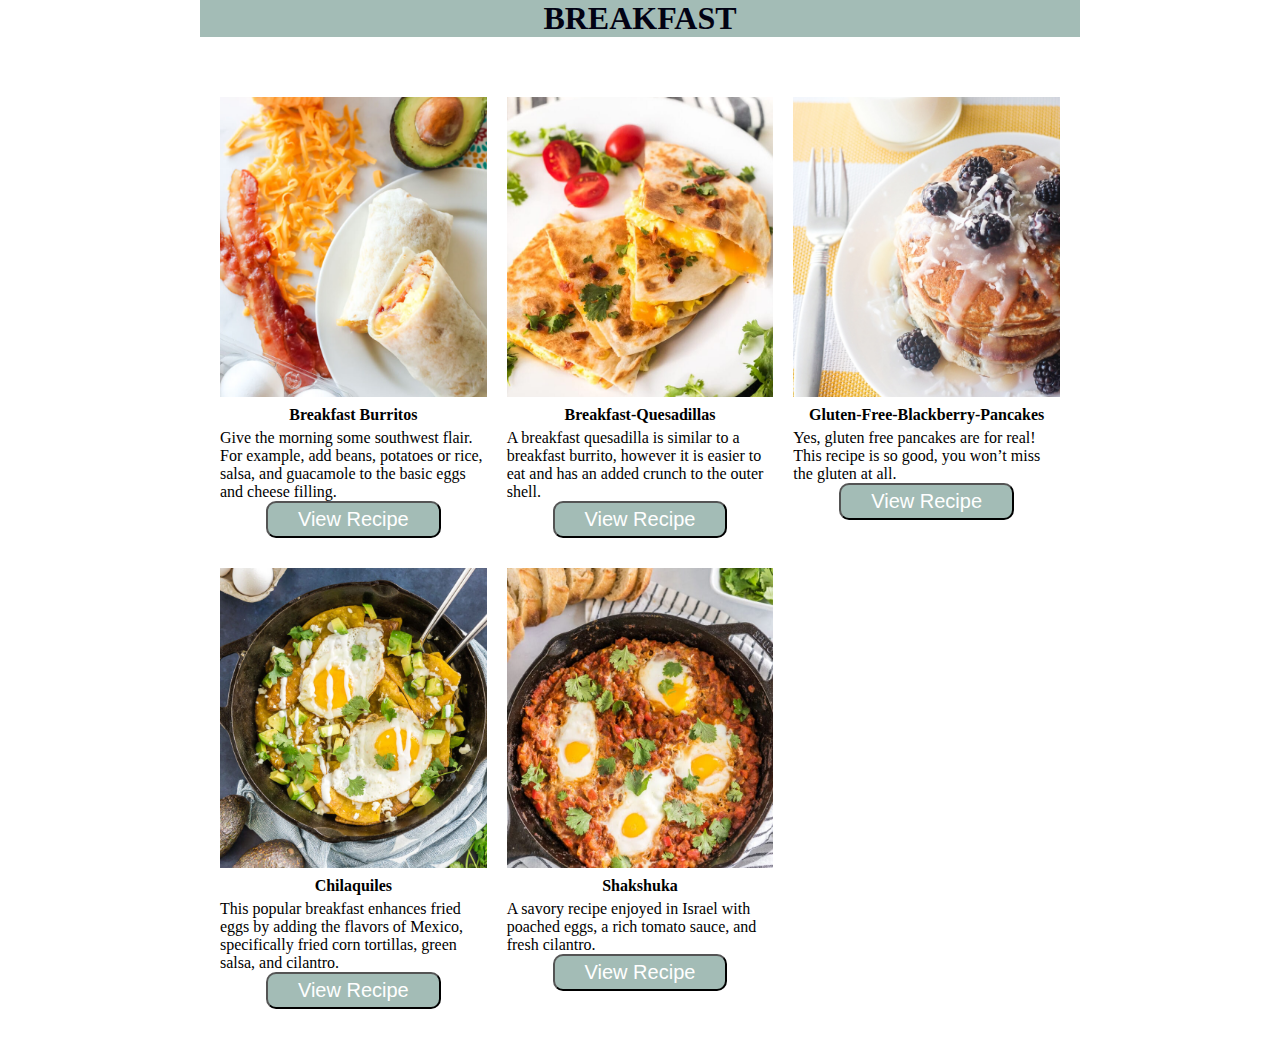
<file: Breakfast.html>
<!DOCTYPE html>
<html lang="en">
<head>
    <meta charset="UTF-8">
    <meta http-equiv="X-UA-Compatible" content="IE=edge">
    <meta name="viewport" content="width=device-width, initial-scale=1.0">
    <title>Breakfast</title>
    <link rel="stylesheet" href="font.css">
</head>
<body>
 <div class="menu">
     <div class="heading">
         <h1>BREAKFAST </h1>
     </div>   

     <section class="items">
      <div class="item">
          <img src="Breakfast-Burritos-2-720x1080.jpg">
          <h4>Breakfast Burritos</h4>
          <p>Give the morning some southwest flair. For example, add beans, potatoes or rice, salsa, and guacamole to the basic eggs and cheese filling.</p>
          <button>View Recipe</button>
         
     </div>
     <div class="item">
        <img src="Breakfast-Ideas-Breakfast-Quesadillas-1-720x1080.jpg">
        <h4>Breakfast-Quesadillas</h4>
        <p> A breakfast quesadilla is similar to a breakfast burrito, however it is easier to eat and has an added crunch to the outer shell.
 
        </p>
        <button>View Recipe</button>
       
   </div>
   <div class="item">
    <img src="Gluten-Free-Blackberry-Pancakes-2.jpg">
    <h4>Gluten-Free-Blackberry-Pancakes</h4>
    <p>Yes, gluten free pancakes are for real! This recipe is so good, you won’t miss the gluten at all.</p>
    <button>View Recipe</button>
   
</div>
<div class="item">
    <img src="Chilaquiles-6-720x1080.jpg">
    <h4>Chilaquiles</h4>
    <p>This popular breakfast enhances fried eggs by adding the flavors of Mexico, specifically fried corn tortillas, green salsa, and cilantro.</p>
    <button>View Recipe</button>
   
</div>
<div class="item">
    <img src="Shakshuka-3-720x1080.jpg">
    <h4>Shakshuka</h4>
    <p>A savory recipe enjoyed in Israel with poached eggs, a rich tomato sauce, and fresh cilantro.</p>
    <button>View Recipe</button>
   
</div>
    </section>
</div>  
</body>
</html>
</file>
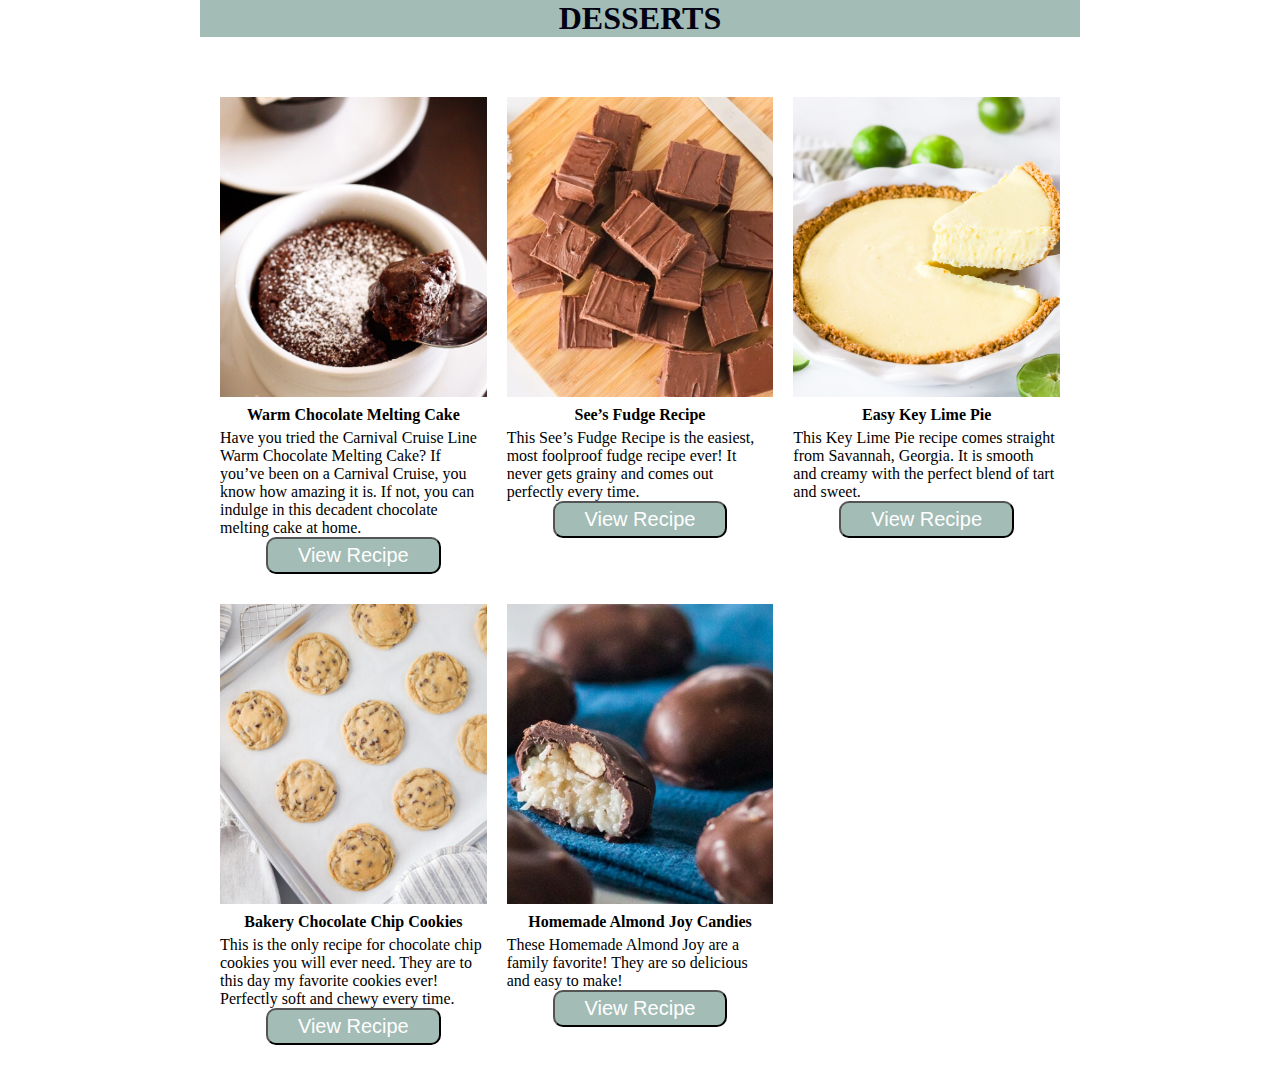
<file: Desserts.html>
<!DOCTYPE html>
<html lang="en">
<head>
    <meta charset="UTF-8">
    <meta http-equiv="X-UA-Compatible" content="IE=edge">
    <meta name="viewport" content="width=device-width, initial-scale=1.0">
    <title>Desserts</title>
    <link rel="stylesheet" href="font.css">
</head>
<body>
 <div class="menu">
     <div class="heading">
         <h1>DESSERTS </h1>
         <h3></h3>
    </div>

     <section class="items">
      <div class="item">
          <img src="Carnival-Cruise-Chocolate-Melting-Cake.jpg">
          <h4>Warm Chocolate Melting Cake</h4>
          <p>Have you tried the Carnival Cruise Line Warm Chocolate Melting Cake? If you’ve been on a Carnival Cruise, you know how amazing it is. If not, you can indulge in this decadent chocolate melting cake at home.</p>
          <button>View Recipe</button>
         
     </div>
     <div class="item">
        <img src="Sees-Fudge-Recipe-4-720x480.jpg">
        <h4>See’s Fudge Recipe</h4>
        <p> This See’s Fudge Recipe is the easiest, most foolproof fudge recipe ever! It never gets grainy and comes out perfectly every time.  
        </p>
        <button>View Recipe</button>
       
   </div>
   <div class="item">
    <img src="Key-Lime-Pie-5.jpg">
    <h4>Easy Key Lime Pie</h4>
    <p>This Key Lime Pie recipe comes straight from Savannah, Georgia. It is smooth and creamy with the perfect blend of tart and sweet.</p>
    <button>View Recipe</button>
   
</div>
<div class="item">
    <img src="Chocolate-Chip-Cookies-12-720x480.jpg">
    <h4>Bakery Chocolate Chip Cookies</h4>
    <p>This is the only recipe for chocolate chip cookies you will ever need. They are to this day my favorite cookies ever! Perfectly soft and chewy every time.

    </p>
    <button>View Recipe</button>
   
</div>
<div class="item">
    <img src="Homemade-Almond-Joy-2-1-720x480.jpg">
    <h4>Homemade Almond Joy Candies</h4>
    <p>These Homemade Almond Joy are a family favorite! They are so delicious and easy to make!</p>
    <button>View Recipe</button>
   
</div>
    </section>
</div>  
</body>
</html>
</file>
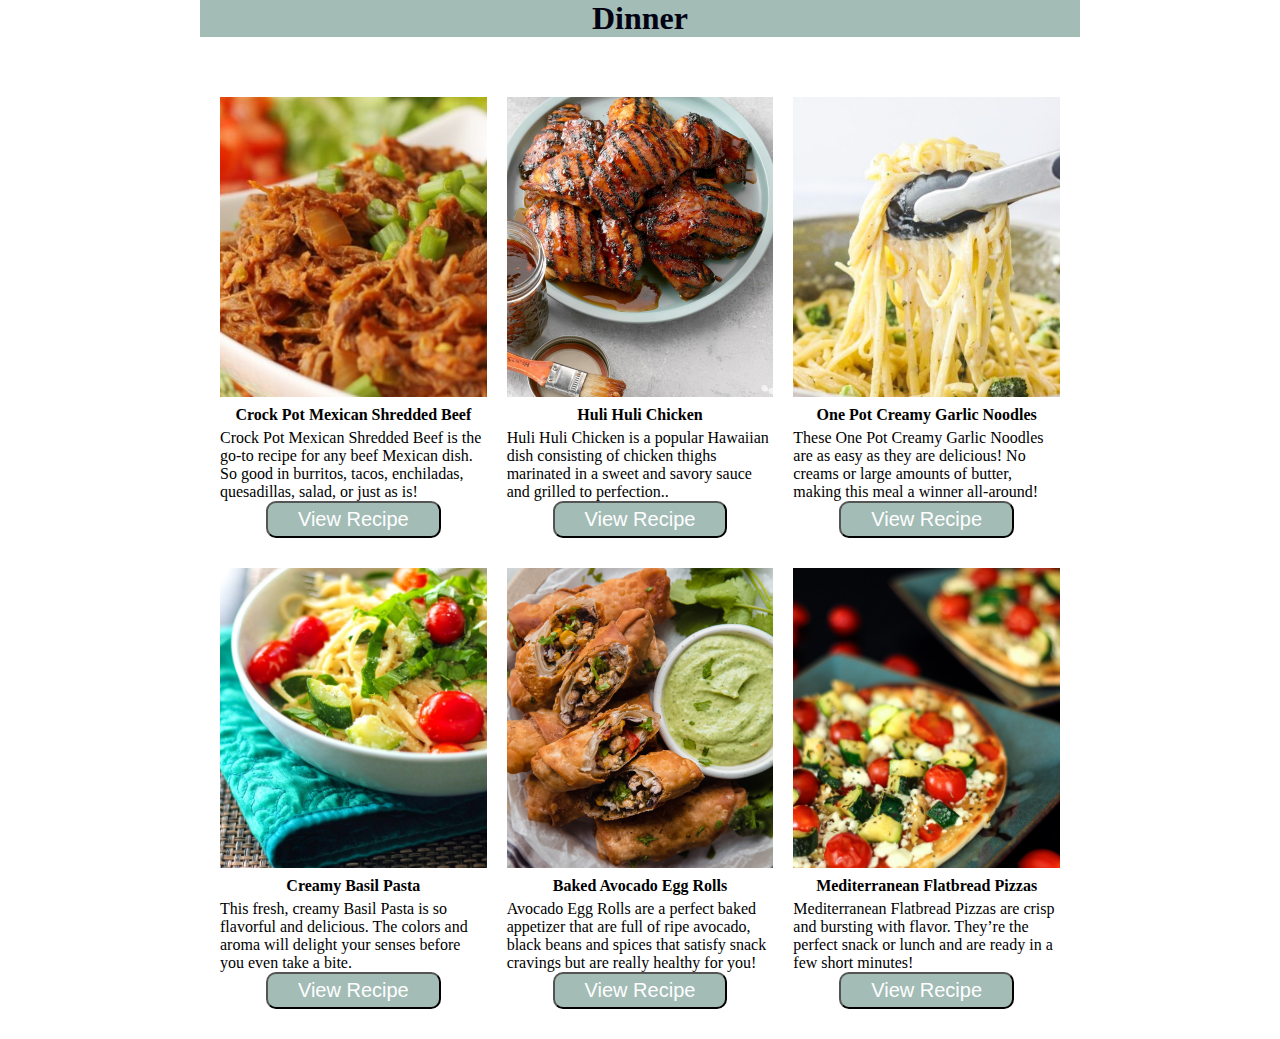
<file: Dinner.html>
<!DOCTYPE html>
<html lang="en">
<head>
    <meta charset="UTF-8">
    <meta http-equiv="X-UA-Compatible" content="IE=edge">
    <meta name="viewport" content="width=device-width, initial-scale=1.0">
    <title>Dinner</title>
    <link rel="stylesheet" href="font.css">
</head>
<body>
 <div class="menu">
     <div class="heading">
         <h1>Dinner</h1>
    </div>

     <section class="items">
      <div class="item">
          <img src="Mexican-Shredded-Beef-500x375.jpg">
          <h4>Crock Pot Mexican Shredded Beef</h4>
          <p>Crock Pot Mexican Shredded Beef is the go-to recipe for any beef Mexican dish. So good in burritos, tacos, enchiladas, quesadillas, salad, or just as is! </p>
          <button>View Recipe</button>
         
     </div>
     <div class="item">
        <img src="Huli-Huli-Chicken.jpg">
        <h4>Huli Huli Chicken </h4>
        <p> Huli Huli Chicken is a popular Hawaiian dish consisting of chicken thighs marinated in a sweet and savory sauce and grilled to perfection..
 
        </p>
        <button>View Recipe</button>
       
   </div>
   <div class="item">
    <img src="Garlic-Noodles-4-720x480.jpg">
    <h4>One Pot Creamy Garlic Noodles</h4>
    <p>These One Pot Creamy Garlic Noodles are as easy as they are delicious! No creams or large amounts of butter, making this meal a winner all-around!
        
        </p>
    <button>View Recipe</button>
   
</div>
<div class="item">
    <img src="Creamy-Basil-Noodles.jpg">
    <h4>Creamy Basil Pasta</h4>
    <p>This fresh, creamy Basil Pasta is so flavorful and delicious. The colors and aroma will delight your senses before you even take a bite. </p>
    <button>View Recipe</button>
   
</div>
<div class="item">
    <img src="Egg-Rolls-.jpg">
    <h4>Baked Avocado Egg Rolls</h4>
    <p>Avocado Egg Rolls are a perfect baked appetizer that are full of ripe avocado, black beans and spices that satisfy snack cravings but are really healthy for you!
        </p>
    <button>View Recipe</button>
   
</div>
<div class="item">
    <img src="Mediterranean-Flatbread-Pizzas.jpg">
    <h4>Mediterranean Flatbread Pizzas</h4>
    <p>Mediterranean Flatbread Pizzas are crisp and bursting with flavor. They’re the perfect snack or lunch and are ready in a few short minutes!
        
        </p>
    <button>View Recipe</button>
   
</div>
    </section>
</div>  
</body>
</html>
</file>
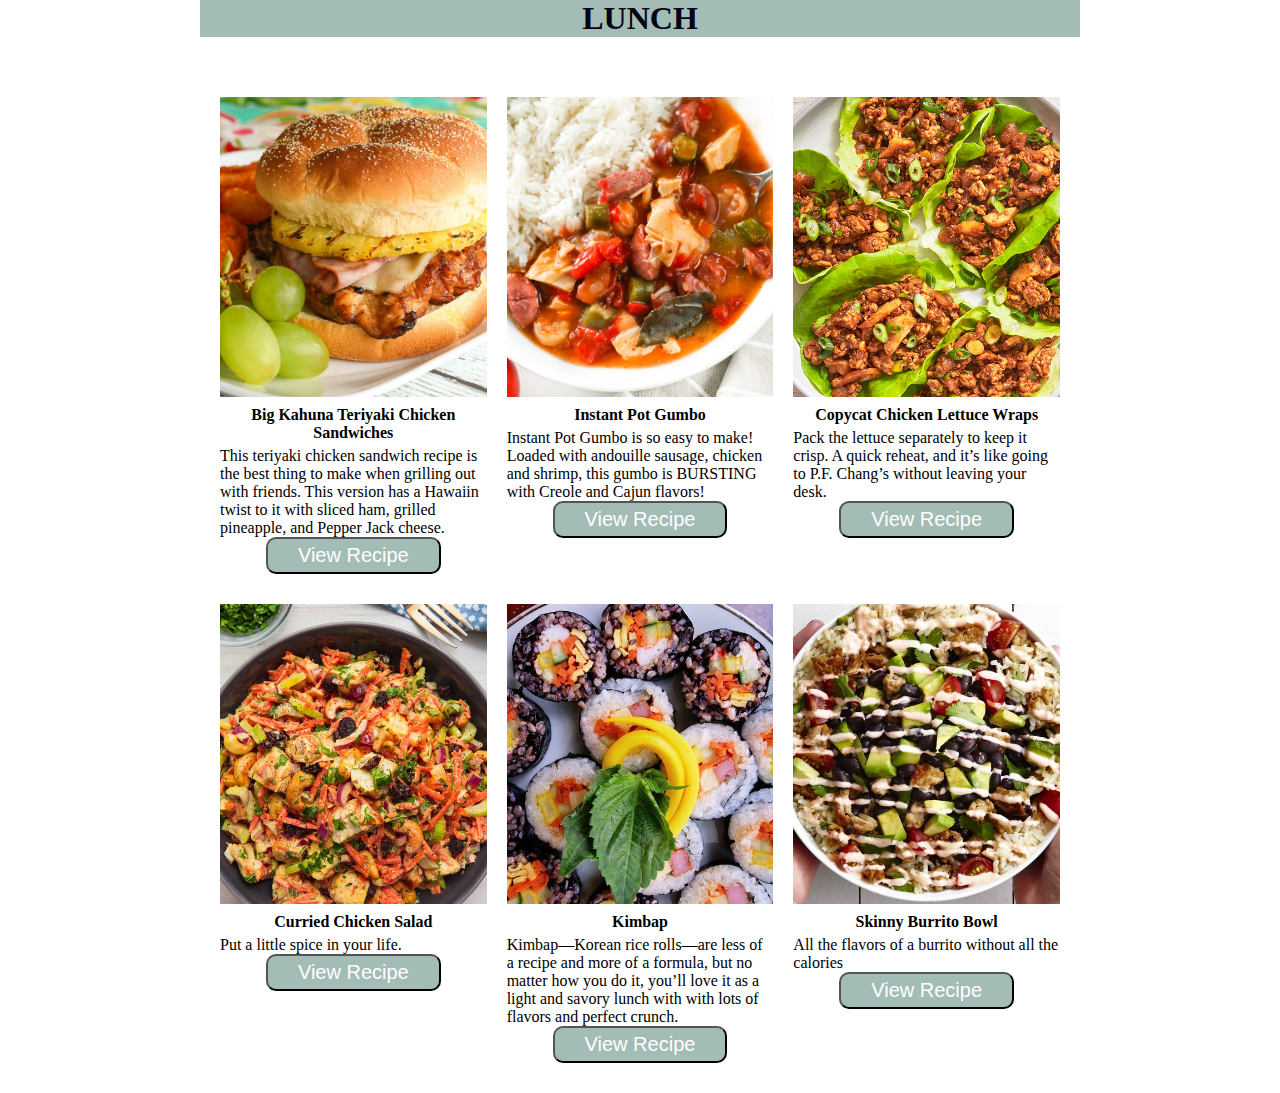
<file: Lunch.html>
<!DOCTYPE html>
<html lang="en">
<head>
    <meta charset="UTF-8">
    <meta http-equiv="X-UA-Compatible" content="IE=edge">
    <meta name="viewport" content="width=device-width, initial-scale=1.0">
    <title>Lunch</title>
    <link rel="stylesheet" href="font.css">
</head>
<body>
 <div class="menu">
     <div class="heading">
         <h1>LUNCH </h1>
        
    </div>

     <section class="items">
      <div class="item">
          <img src="Big-Kahuna-Teriyaki-Chicken-Sandwiches-2-copy-1.jpg">
          <h4>Big Kahuna Teriyaki Chicken Sandwiches</h4>
          <p>This teriyaki chicken sandwich recipe is the best thing to make when grilling out with friends. This version has a Hawaiin twist to it with sliced ham, grilled pineapple, and Pepper Jack cheese.
            </p>
          <button>View Recipe</button>
         
     </div>
     <div class="item">
        <img src="Instant-Pot-Gumbo-7-720x480.jpg">
        <h4>Instant Pot Gumbo</h4>
        <p>Instant Pot Gumbo is so easy to make! Loaded with andouille sausage, chicken and shrimp, this gumbo is BURSTING with Creole and Cajun flavors!</p>
      
        <button>View Recipe</button>
       
   </div>
   <div class="item">
    <img src="lettuce-wraps-1561757630.png">
    <h4>Copycat Chicken Lettuce Wraps
        
        </h4>
    <p>Pack the lettuce separately to keep it crisp. A quick reheat, and it’s like going to P.F. Chang’s without leaving your desk.</p>
    <button>View Recipe</button>
   
</div>
<div class="item">
    <img src="delish-curry-chicken-salad-1-jpg-1526042772.jpg">
    <h4>Curried Chicken Salad </h4>
    <p>  Put a little spice in your life.</p>
    <button>View Recipe</button>
   
</div>

<div class="item">
    <img src="kimbap-1-jpg-1624659472.jpg">
    <h4> Kimbap</h4>
        
    <p>Kimbap—Korean rice rolls—are less of a recipe and more of a formula, but no matter how you do it, you’ll love it as a light and savory lunch with with lots of flavors and perfect crunch.
       </p>
    <button>View Recipe</button>
   
</div>
<div class="item">
    <img src="burrito-bowl-1.jpg">
    <h4>Skinny Burrito Bowl </h4>
        
    <p>All the flavors of a burrito without all the calories</p>
    <button>View Recipe</button>
   
</div>
    </section>
</div>  
</body>
</html>
</file>
<file: font.css>
*{padding:0;
  margin: 0;
  box-sizing: border-box;  
  
}
body{
    background-color:rgba(255, 255, 255, 0.932);
    font-family:Cambria, Cochin, Georgia, Times, 'Times New Roman', serif;

}
.menu{
    padding: 0 200px;
    display: grid;
    height: 50px;
    grid-template-rows: repeat(3,1fr);

}
.heading{
    background-color: #A3BCB6;
    color: rgb(2, 2, 19);
    margin-bottom: 30px;
    padding: 0 300px;
    grid-column: 1/-1;
    text-align: center;
    
}
.heading .h3{
    font-weight: 100;
    font-size: 20px;
    letter-spacing: 5px;

}
.items{
    display: grid;
    position: relative;
    grid-template-columns: repeat(3,1fr);
    padding: 30px 20px;
    grid-column-gap: 20px;
    grid-row-gap: 30px;

}
.item img{
    width: 100%;
    height: 300px;
    object-fit: cover;
    cursor: pointer;
    
}
.item img:hover{
    transform: scale(1.04);

}
.item h4{
    padding:5px;
    text-align: center;
}
.item button{
    padding: 5px 30px;
    outline: 2px;
    background-color: #A3BCB6;
    color:white;
    cursor: pointer;
    font-size: 20px;
    border-radius: 10px;
    display: block;
    margin: 0 auto;
}
</file>
